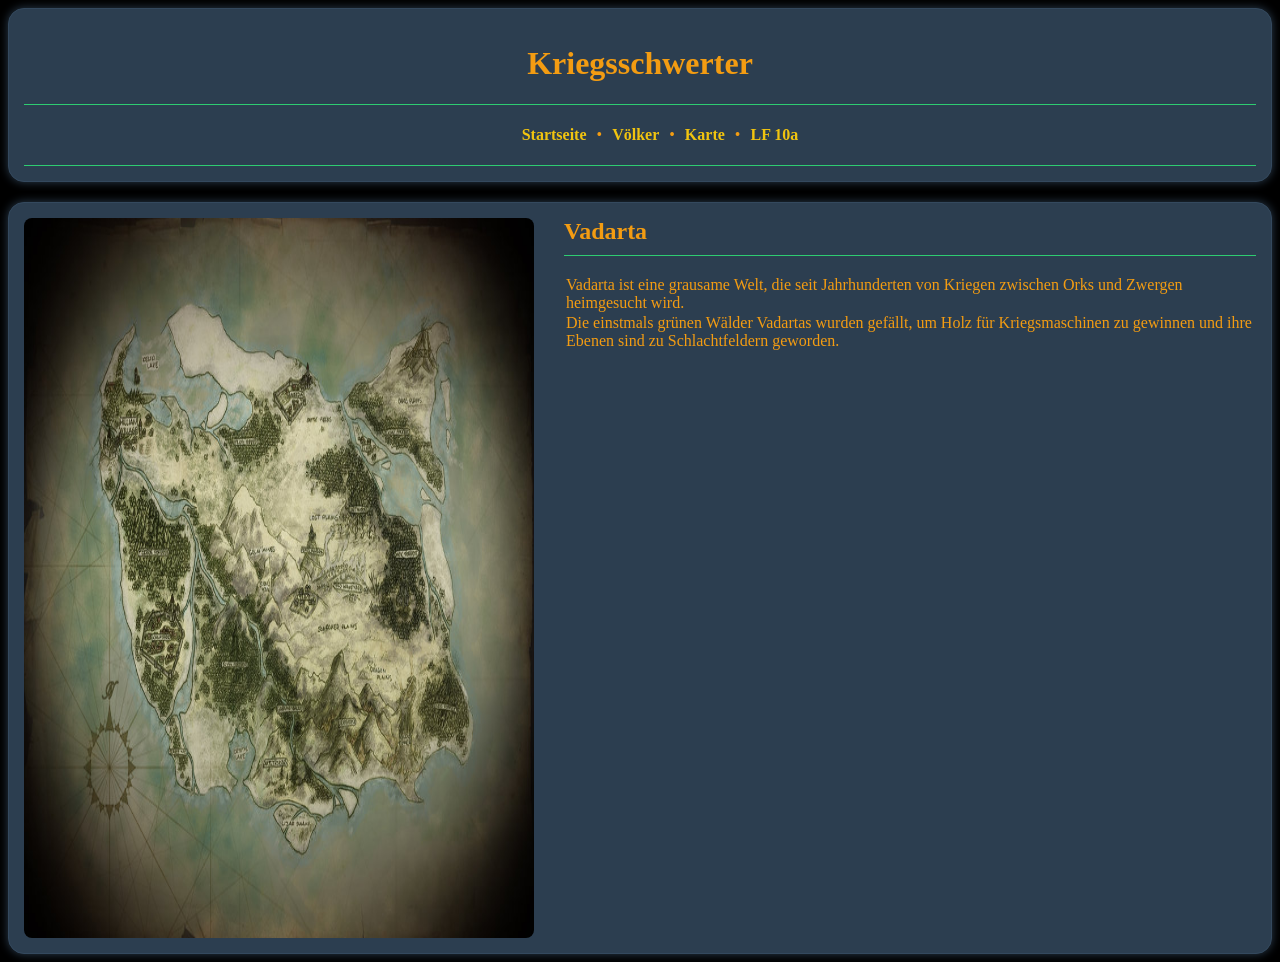
<file: lf10a/html/games/index.html>
<!DOCTYPE html>
<html lang="de">
<head>
    <meta charset="UTF-8">
    <meta name="viewport" content="width=device-width, initial-scale=1.0">
    <link rel="stylesheet" href="style.css">
    <title>Kriegsschwerter</title>
</head>
<body>
    <div class="content">
        <div class="header">
            <div class="header-ueberschrift">
                <h1>Kriegsschwerter</h1>
            </div>
            <div class="navigation">
                <ul>
                    <li><a href="index.html">Startseite</a></li>
                    <li><a href="voelker.html" title="Völker">Völker</a></li>
                    <li><a href="karte.html" title="Karte">Karte</a></li>
                    <li><a href="../index.html" title="LF 10a" target="_blank">LF 10a</a></li>
                </ul>
            </div>
        </div>
        <article class="box">
            <div class="box-bild">
                <a href="karte.html"><img src="img/map.jpg" alt="Vadarta"></a>
            </div>
            <div class="box-text">
                <h2>Vadarta</h2>
                <p>Vadarta ist eine grausame Welt, die seit Jahrhunderten von Kriegen zwischen Orks und Zwergen heimgesucht wird.</p>
                <p>Die einstmals grünen Wälder Vadartas wurden gefällt, um Holz für Kriegsmaschinen zu gewinnen und ihre Ebenen sind zu Schlachtfeldern geworden.</p>
            </div>
        </article>
    </div>
</body>
</html>
</file>
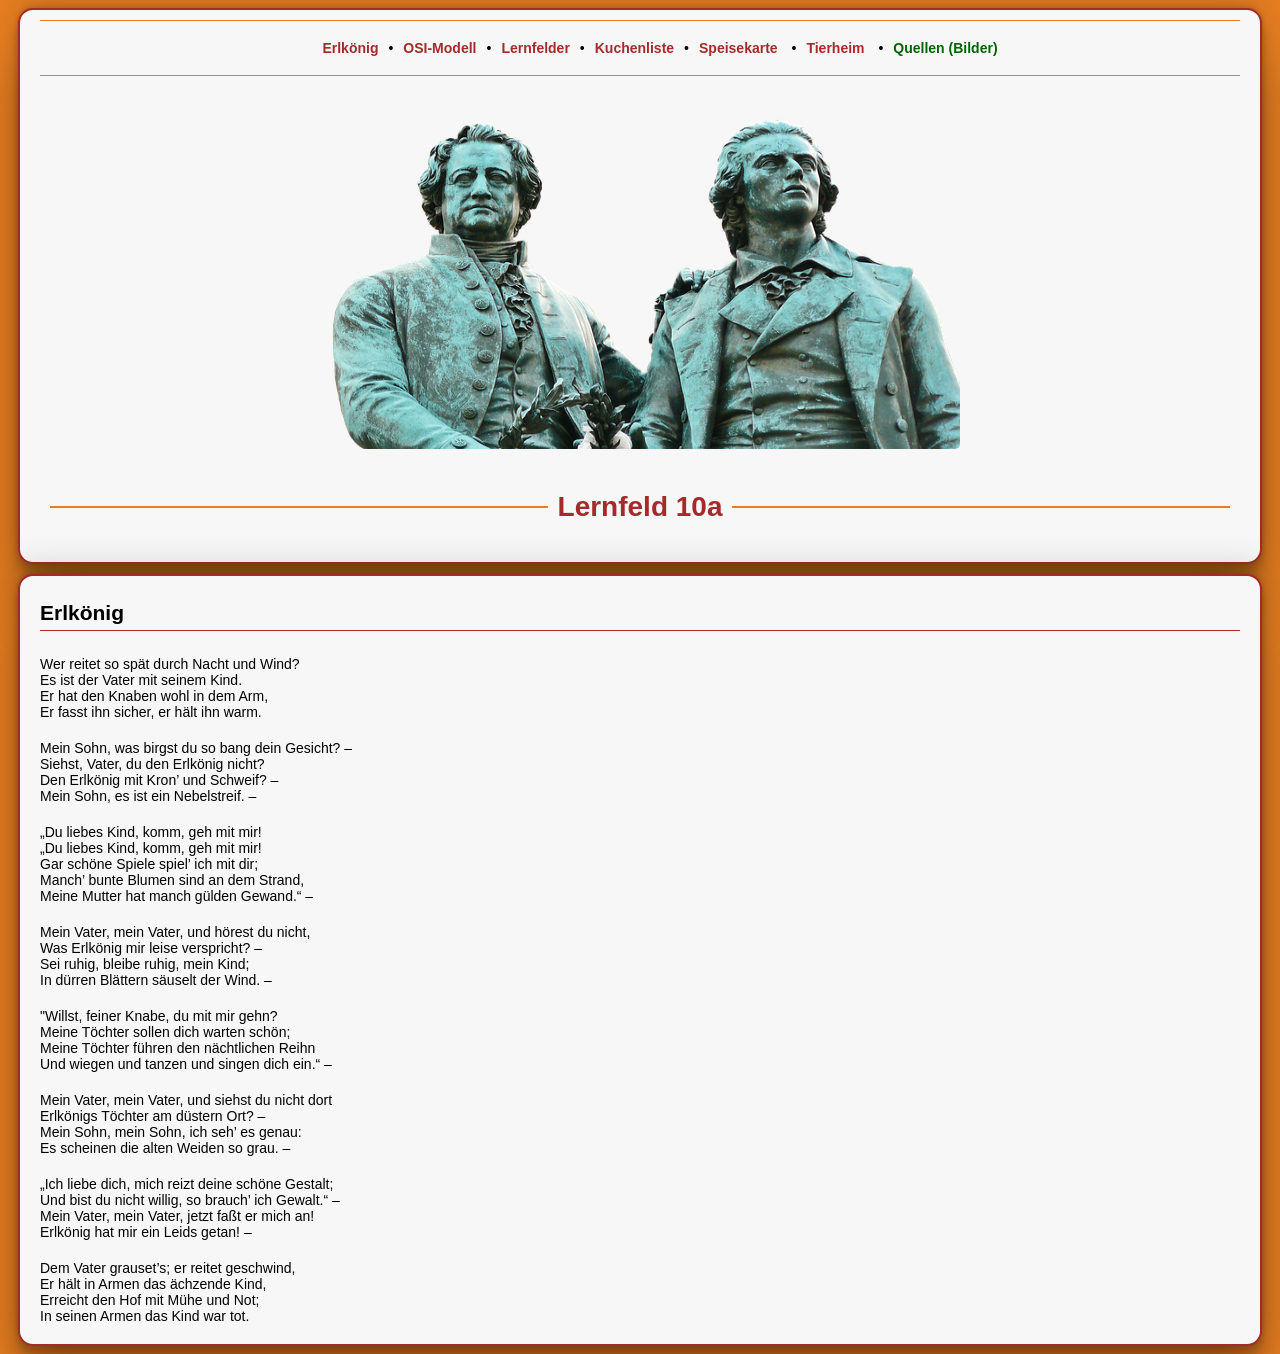
<file: lf10a/html/erlkoenig.html>
<!DOCTYPE html>
<html lang="de">
<head>
    <meta charset="UTF-8">
    <meta name="viewport" content="width=device-width, initial-scale=1.0">
    <link rel="stylesheet" href="style.css">
    <title>Erlkönig von Johann Wolfgang von Goethe</title>
</head>
<body>
    <div class="content">
        <div class="header">
            <div class="navigation">
                <ul>
                    <li><a href="erlkoenig.html">Erlkönig</a></li>
                    <li><a href="osi.html">OSI-Modell</a></li>
                    <li><a href="lernfelder.html">Lernfelder</a></li>
                    <li><a href="kuchenliste.html">Kuchenliste</a></li>
                    <li><a href="speisekarte.html">Speisekarte</a>
                    <li><a href="tierheim.html">Tierheim</a>
                    <li><a href="quellen.html" target="_blank" style="color: darkgreen;">Quellen (Bilder)</a></li>
                </ul>
            </div>
            <div class="header-picture">
                <img src="images/goethe.png" alt="Goethe">
            </div>
            <h1 class="contentHeader">Lernfeld 10a</h1>
        </div>
        <div class="content-content">
            <h2 class="sectionHeader">Erlkönig</h2>
            <div class="section section-erlkoenig">
                <p>Wer reitet so spät durch Nacht und Wind?</p>       
                <p>Es ist der Vater mit seinem Kind.</p>
                <p>Er hat den Knaben wohl in dem Arm,</p>
                <p>Er fasst ihn sicher, er hält ihn warm.</p> 
            </div>
            <div class="section section-erlkoenig">
                <p>Mein Sohn, was birgst du so bang dein Gesicht? –</p>
                <p>Siehst, Vater, du den Erlkönig nicht?</p>
                <p>Den Erlkönig mit Kron’ und Schweif? –</p>
                <p>Mein Sohn, es ist ein Nebelstreif. –</p>
            </div>
            <div class="section section-erlkoenig">
                <p>„Du liebes Kind, komm, geh mit mir!</p>
                <p>„Du liebes Kind, komm, geh mit mir!</p>
                <p>Gar schöne Spiele spiel’ ich mit dir;</p>
                <p>Manch’ bunte Blumen sind an dem Strand,</p>
                <p>Meine Mutter hat manch gülden Gewand.“ –</p>
            </div>
            <div class="section section-erlkoenig">
                <p>Mein Vater, mein Vater, und hörest du nicht,</p>
                <p>Was Erlkönig mir leise verspricht? –</p>
                <p>Sei ruhig, bleibe ruhig, mein Kind;</p>
                <p>In dürren Blättern säuselt der Wind. –</p>
            </div>
            <div class="section section-erlkoenig">
                <p>"Willst, feiner Knabe, du mit mir gehn?</p>
                <p>Meine Töchter sollen dich warten schön;</p>
                <p>Meine Töchter führen den nächtlichen Reihn</p>
                <p>Und wiegen und tanzen und singen dich ein.“ –</p>
            </div>
            <div class="section section-erlkoenig">
                <p>Mein Vater, mein Vater, und siehst du nicht dort</p>
                <p>Erlkönigs Töchter am düstern Ort? –</p>
                <p>Mein Sohn, mein Sohn, ich seh’ es genau:</p>
                <p>Es scheinen die alten Weiden so grau. –</p>
            </div>
            <div class="section section-erlkoenig">
                <p>„Ich liebe dich, mich reizt deine schöne Gestalt;</p>
                <p>Und bist du nicht willig, so brauch’ ich Gewalt.“ –</p>
                <p>Mein Vater, mein Vater, jetzt faßt er mich an!</p>
                <p>Erlkönig hat mir ein Leids getan! –</p>
            </div>
            <div class="section section-erlkoenig">
                <p>Dem Vater grauset’s; er reitet geschwind,</p>
                <p>Er hält in Armen das ächzende Kind,</p>
                <p>Erreicht den Hof mit Mühe und Not;</p>
                <p>In seinen Armen das Kind war tot.</p>
            </div>
        </div>
    </div>
</body>
</html>
</file>
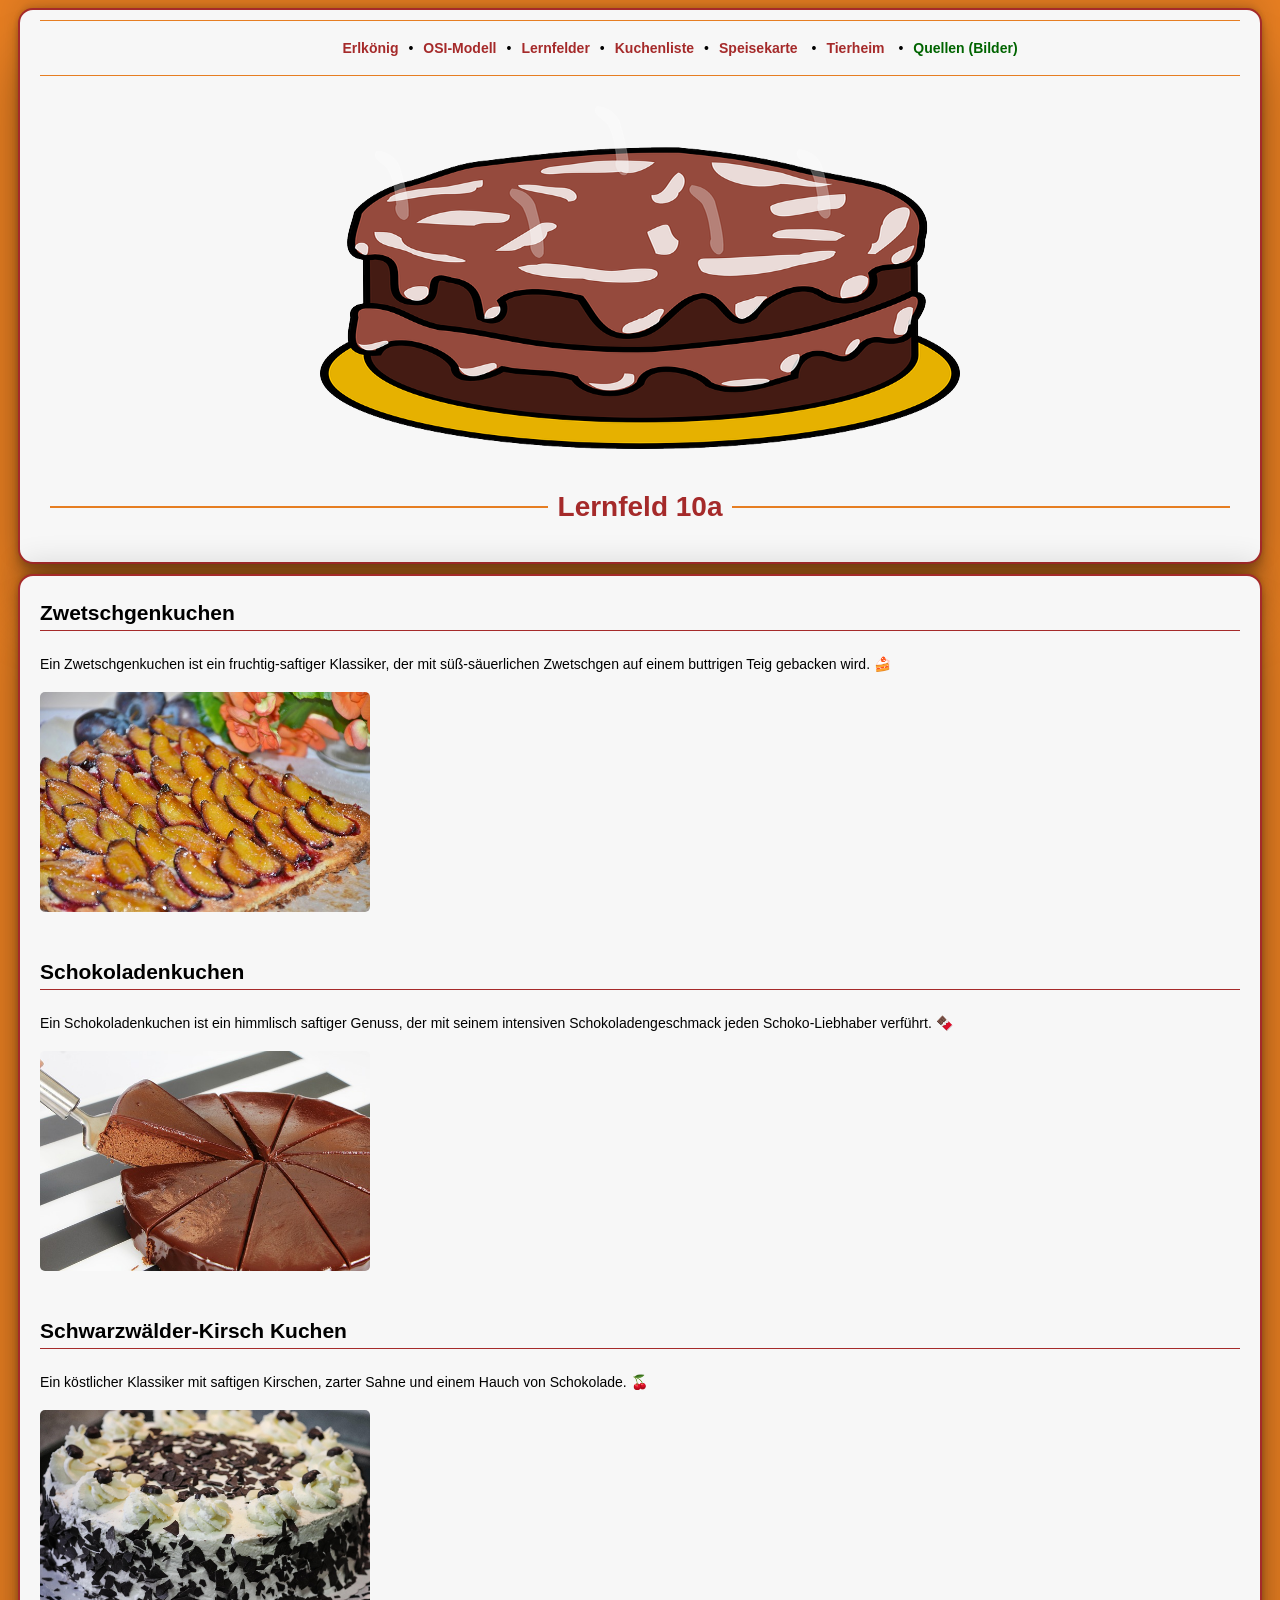
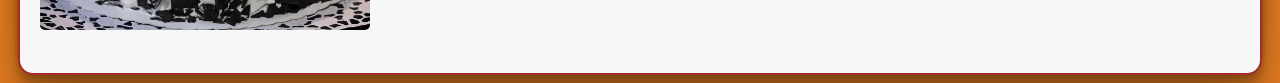
<file: lf10a/html/kuchenliste.html>
<!DOCTYPE html>
<html lang="de">
<head>
    <meta charset="UTF-8">
    <meta name="viewport" content="width=device-width, initial-scale=1.0">
    <link rel="stylesheet" href="style.css">
    <title>Kuchenliste</title>
</head>
<body>
    <div class="content">
        <div class="header">
            <div class="navigation">
                <ul>
                <ul>
                    <li><a href="erlkoenig.html">Erlkönig</a></li>
                    <li><a href="osi.html">OSI-Modell</a></li>
                    <li><a href="lernfelder.html">Lernfelder</a></li>
                    <li><a href="kuchenliste.html">Kuchenliste</a></li>
                    <li><a href="speisekarte.html">Speisekarte</a>
                    <li><a href="tierheim.html">Tierheim</a>
                    <li><a href="quellen.html" target="_blank" style="color: darkgreen;">Quellen (Bilder)</a></li>
                </ul>
            </div>
            <div class="header-picture">
                <img src="images/bakery.png" alt="Bakery">
            </div>
            <h1 class="contentHeader">Lernfeld 10a</h1>
        </div>
        <div class="content-content">
            <div class="section">
                <h2 class="sectionHeader">Zwetschgenkuchen</h2>
                <p>Ein Zwetschgenkuchen ist ein fruchtig-saftiger Klassiker, der mit süß-säuerlichen Zwetschgen auf einem buttrigen Teig gebacken wird. 🍰</p>
                <a href="https://www.chefkoch.de/rezepte/584841157633103/Hildes-Zwetschgenkuchen-mit-Zimtstreuseln.html"><img src="images/kuchenliste/kuchen-1.jpg" alt="Kuchen 1"></a>
            </div>
            <div class="section">
                <h2 class="sectionHeader">Schokoladenkuchen</h2>
                <p>Ein Schokoladenkuchen ist ein himmlisch saftiger Genuss, der mit seinem intensiven Schokoladengeschmack jeden Schoko-Liebhaber verführt. 🍫</p>
                <a href="https://www.chefkoch.de/rezepte/1735501282565789/Der-weltbeste-Schokoladen-Blechkuchen.html"><img src="images/kuchenliste/kuchen-2.jpg" alt="Kuchen 2"></a>
            </div>
            <div class="section">
                <h2 class="sectionHeader">Schwarzwälder-Kirsch Kuchen</h2>
                <p></p>
                <p>Ein köstlicher Klassiker mit saftigen Kirschen, zarter Sahne und einem Hauch von Schokolade. 🍒</p>
                <a href="https://www.chefkoch.de/rezepte/2764211428323044/Schwarzwaelderkirschtorte-nach-dem-Rezept-eines-Konditors.html"><img src="images/kuchenliste/kuchen-3.jpg" alt="Kuchen 3"></a>
            </div>
        </div>
    </div>
</body>
</html>
</file>
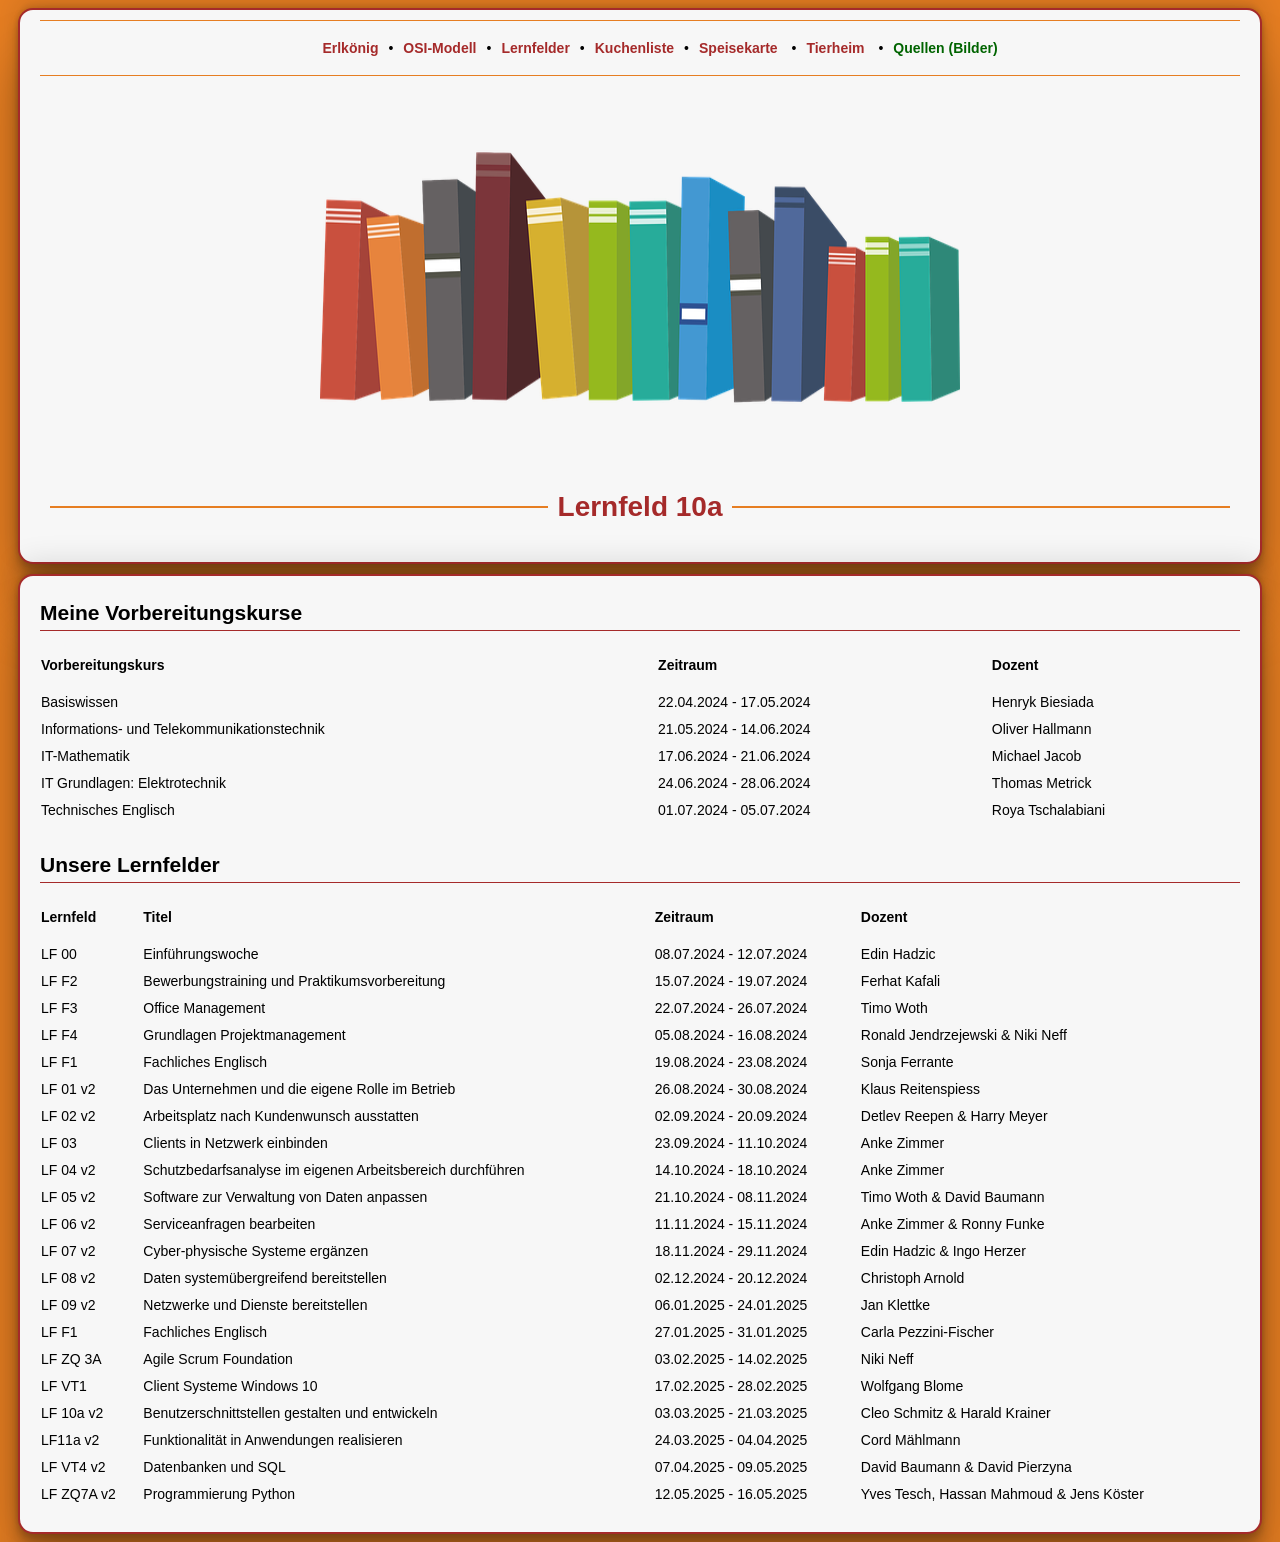
<file: lf10a/html/lernfelder.html>
<!DOCTYPE html>
<html lang="de">
<head>
    <meta charset="UTF-8">
    <meta name="viewport" content="width=device-width, initial-scale=1.0">
    <link rel="stylesheet" href="style.css">
    <title>Die Lernfelder</title>
</head>
<body>
    <div class="header">
    <div class="navigation">
        <ul>
            <li><a href="erlkoenig.html">Erlkönig</a></li>
            <li><a href="osi.html">OSI-Modell</a></li>
            <li><a href="lernfelder.html">Lernfelder</a></li>
            <li><a href="kuchenliste.html">Kuchenliste</a></li>
            <li><a href="speisekarte.html">Speisekarte</a>
            <li><a href="tierheim.html">Tierheim</a>
            <li><a href="quellen.html" target="_blank" style="color: darkgreen;">Quellen (Bilder)</a></li>
        </ul>
    </div>
    <div class="header-picture">
        <img src="images/learn.png" alt="Learning">
    </div>
    <h1 class="contentHeader">Lernfeld 10a</h1>
    </div>
   <div class="content-content">
    <h2 class="sectionHeader">Meine Vorbereitungskurse</h2>
    <div class="section">
        <table>
            <thead>
                <tr>
                    <th>Vorbereitungskurs</th>
                    <th>Zeitraum</th>
                    <th>Dozent</th>
                </tr>
            </thead>
            <tbody>
                <tr>
                    <td>Basiswissen</td>
                    <td>22.04.2024 - 17.05.2024</td>
                    <td>Henryk Biesiada</td>
                </tr>
                <tr>
                    <td>Informations- und Telekommunikationstechnik</td>
                    <td>21.05.2024 - 14.06.2024</td>
                    <td>Oliver Hallmann</td>
                </tr>
                <tr>
                    <td>IT-Mathematik</td>
                    <td>17.06.2024 - 21.06.2024</td>
                    <td>Michael Jacob</td>
                </tr>
                <tr>
                    <td>IT Grundlagen: Elektrotechnik </td>
                    <td>24.06.2024 - 28.06.2024</td>
                    <td>Thomas Metrick</td>
                </tr>
                <tr>
                    <td>Technisches Englisch</td>
                    <td>01.07.2024 - 05.07.2024</td>
                    <td>Roya Tschalabiani</td>
                </tr>
            </tbody>
        </table>
    </div>
    <h2 class="sectionHeader">Unsere Lernfelder</h2>
    <div class="section">
        <table>
            <thead>
                <tr>
                    <th>Lernfeld</th>
                    <th>Titel</th>
                    <th>Zeitraum</th>
                    <th>Dozent</th>
                </tr>
            </thead>
            <tbody>
                <tr>
                    <td>LF 00</td> 
                    <td>Einführungswoche</td>
                    <td>08.07.2024 - 12.07.2024</td>
                    <td>Edin Hadzic</td>
                </tr>
                <tr>
                    <td>LF F2</td> 
                    <td>Bewerbungstraining und Praktikumsvorbereitung</td>
                    <td>15.07.2024 - 19.07.2024</td>
                    <td>Ferhat Kafali</td>
                </tr>
                <tr>
                    <td>LF F3</td> 
                    <td>Office Management</td>
                    <td>22.07.2024 - 26.07.2024</td>
                    <td>Timo Woth</td>
                </tr>
                <tr>
                    <td>LF F4</td> 
                    <td>Grundlagen Projektmanagement</td>
                    <td>05.08.2024 - 16.08.2024</td>
                    <td>Ronald Jendrzejewski & Niki Neff</td>
                </tr>
                <tr>
                    <td>LF F1</td> 
                    <td>Fachliches Englisch</td>
                    <td>19.08.2024 - 23.08.2024</td>
                    <td>Sonja Ferrante</td>
                </tr>
                <tr>
                    <td>LF 01 v2</td> 
                    <td>Das Unternehmen und die eigene Rolle im Betrieb</td>
                    <td>26.08.2024 - 30.08.2024</td>
                    <td>Klaus Reitenspiess</td>
                </tr>
                <tr>
                    <td>LF 02 v2</td> 
                    <td>Arbeitsplatz nach Kundenwunsch ausstatten</td>
                    <td>02.09.2024 - 20.09.2024</td>
                    <td>Detlev Reepen & Harry Meyer</td>
                </tr>
                <tr>
                    <td>LF 03</td> 
                    <td>Clients in Netzwerk einbinden</td>
                    <td>23.09.2024 - 11.10.2024</td>
                    <td>Anke Zimmer</td>
                </tr>
                <tr>
                    <td>LF 04 v2</td> 
                    <td>Schutzbedarfsanalyse im eigenen Arbeitsbereich durchführen</td>
                    <td>14.10.2024 - 18.10.2024</td>
                    <td>Anke Zimmer</td>
                </tr>
                <tr>
                    <td>LF 05 v2</td> 
                    <td>Software zur Verwaltung von Daten anpassen</td>
                    <td>21.10.2024 - 08.11.2024</td>
                    <td>Timo Woth & David Baumann</td>
                </tr>
                <tr>
                    <td>LF 06 v2</td> 
                    <td>Serviceanfragen bearbeiten</td>
                    <td>11.11.2024 - 15.11.2024</td>
                    <td>Anke Zimmer & Ronny Funke</td>
                </tr>
                <tr>
                    <td>LF 07 v2</td> 
                    <td>Cyber-physische Systeme ergänzen</td>
                    <td>18.11.2024 - 29.11.2024</td>
                    <td>Edin Hadzic & Ingo Herzer</td>
                </tr>
                <tr>
                    <td>LF 08 v2</td> 
                    <td>Daten systemübergreifend bereitstellen</td>
                    <td>02.12.2024 - 20.12.2024</td>
                    <td>Christoph Arnold</td>
                </tr>
                <tr>
                    <td>LF 09 v2</td> 
                    <td>Netzwerke und Dienste bereitstellen</td>
                    <td>06.01.2025 - 24.01.2025</td>
                    <td>Jan Klettke</td>
                </tr>
                <tr>
                    <td>LF F1</td> 
                    <td>Fachliches Englisch</td>
                    <td>27.01.2025 - 31.01.2025</td>
                    <td>Carla Pezzini-Fischer</td>
                </tr>
                <tr>
                    <td>LF ZQ 3A</td> 
                    <td>Agile Scrum Foundation</td>
                    <td>03.02.2025 - 14.02.2025</td>
                    <td>Niki Neff</td>
                </tr>
                <tr>
                    <td>LF VT1</td> 
                    <td>Client Systeme Windows 10</td>
                    <td>17.02.2025 - 28.02.2025</td>
                    <td>Wolfgang Blome</td>
                </tr>
                <tr>
                    <td>LF 10a v2</td> 
                    <td>Benutzerschnittstellen gestalten und entwickeln</td>
                    <td>03.03.2025 - 21.03.2025</td>
                    <td>Cleo Schmitz & Harald Krainer</td>
                </tr>
                <tr>
                    <td>LF11a v2</td> 
                    <td>Funktionalität in Anwendungen realisieren</td>
                    <td>24.03.2025 - 04.04.2025</td>
                    <td>Cord Mählmann</td>
                </tr>
                <tr>
                    <td>LF VT4 v2</td> 
                    <td>Datenbanken und SQL</td>
                    <td>07.04.2025 - 09.05.2025</td>
                    <td>David Baumann & David Pierzyna</td>
                </tr>  
                <tr>
                    <td>LF ZQ7A v2</td> 
                    <td>Programmierung Python</td>
                    <td>12.05.2025 - 16.05.2025</td>
                    <td>Yves Tesch, Hassan Mahmoud & Jens Köster</td>
                </tr>  
            </tbody>
        </table>
    </div>
</div>
</body>
</html>
</file>
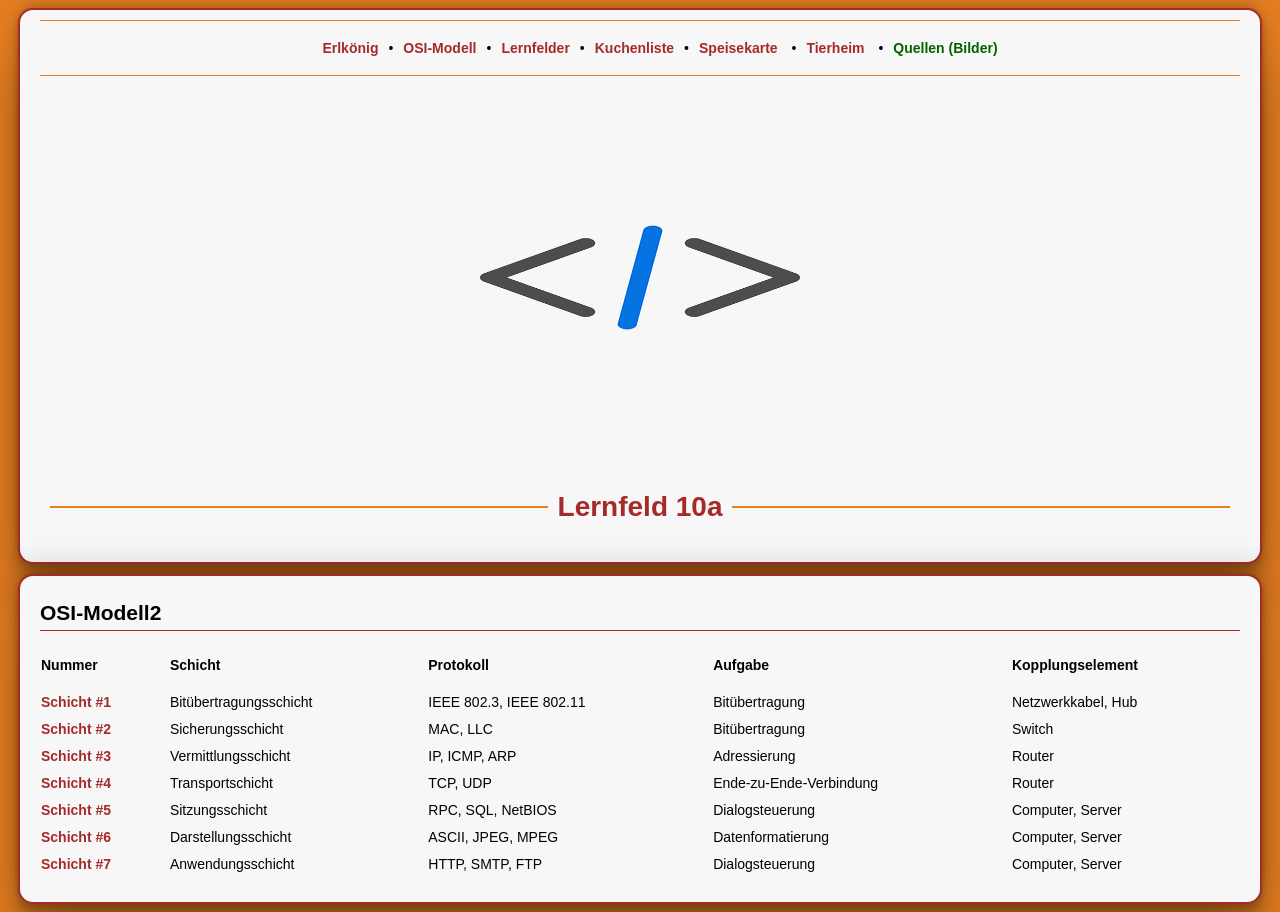
<file: lf10a/html/osi.html>
<!DOCTYPE html>
<html lang="de">
<head>
    <meta charset="UTF-8">
    <meta name="viewport" content="width=device-width, initial-scale=1.0">
    <link rel="stylesheet" href="style.css">
    <title>Das OSI-Modell</title>
</head>
<body>
    <div class="content">
        <div class="header">
            <div class="navigation">
                <ul>
                    <li><a href="erlkoenig.html">Erlkönig</a></li>
                    <li><a href="osi.html">OSI-Modell</a></li>
                    <li><a href="lernfelder.html">Lernfelder</a></li>
                    <li><a href="kuchenliste.html">Kuchenliste</a></li>
                    <li><a href="speisekarte.html">Speisekarte</a>
                    <li><a href="tierheim.html">Tierheim</a>
                    <li><a href="quellen.html" target="_blank" style="color: darkgreen;">Quellen (Bilder)</a></li>
                </ul>
            </div>
            <div class="header-picture">
                <img src="images/cover.png" alt="Cover">
            </div>
            <h1 class="contentHeader">Lernfeld 10a</h1>
        </div>
        <div class="content-content">
            <h2 class="sectionHeader">OSI-Modell2</h2>
            <div class="section">
                <table>
                    <thead>
                        <tr>
                            <th>Nummer</th>
                            <th>Schicht</th>
                            <th>Protokoll</th>
                            <th>Aufgabe</th>
                            <th>Kopplungselement</th>
                        </tr>
                    </thead>
                    <tbody>
                        <tr>
                            <td class="osi-schichtnr">1</td>
                            <td>Bitübertragungsschicht</td>
                            <td>IEEE 802.3, IEEE 802.11</td>
                            <td>Bitübertragung</td>
                            <td>Netzwerkkabel, Hub</td>
                        </tr>
                        <tr>
                            <td class="osi-schichtnr">2</td>
                            <td>Sicherungsschicht</td>
                            <td>MAC, LLC</td>
                            <td>Bitübertragung</td>
                            <td>Switch</td>
                        </tr>
                        <tr>
                            <td class="osi-schichtnr">3</td>
                            <td>Vermittlungsschicht</td>
                            <td>IP, ICMP, ARP</td>
                            <td>Adressierung</td>
                            <td>Router</td>
                        </tr>
                        <tr>
                            <td class="osi-schichtnr">4</td>
                            <td>Transportschicht</td>
                            <td>TCP, UDP</td>
                            <td>Ende-zu-Ende-Verbindung</td>
                            <td>Router</td>
                        </tr>
                        <tr>
                            <td class="osi-schichtnr">5</td>
                            <td>Sitzungsschicht</td>
                            <td>RPC, SQL, NetBIOS</td>
                            <td>Dialogsteuerung</td>
                            <td>Computer, Server</td>
                        </tr>
                        <tr>
                            <td class="osi-schichtnr">6</td>
                            <td>Darstellungsschicht</td>
                            <td>ASCII, JPEG, MPEG</td>
                            <td>Datenformatierung</td>
                            <td>Computer, Server</td>
                        </tr>
                        <tr>
                            <td class="osi-schichtnr">7</td>
                            <td>Anwendungsschicht</td>
                            <td>HTTP, SMTP, FTP</td>
                            <td>Dialogsteuerung</td>
                            <td>Computer, Server</td>
                        </tr>
                    </tbody>
                </table>
            </div>
        </div>
    </div>
</body>
</html>
</file>
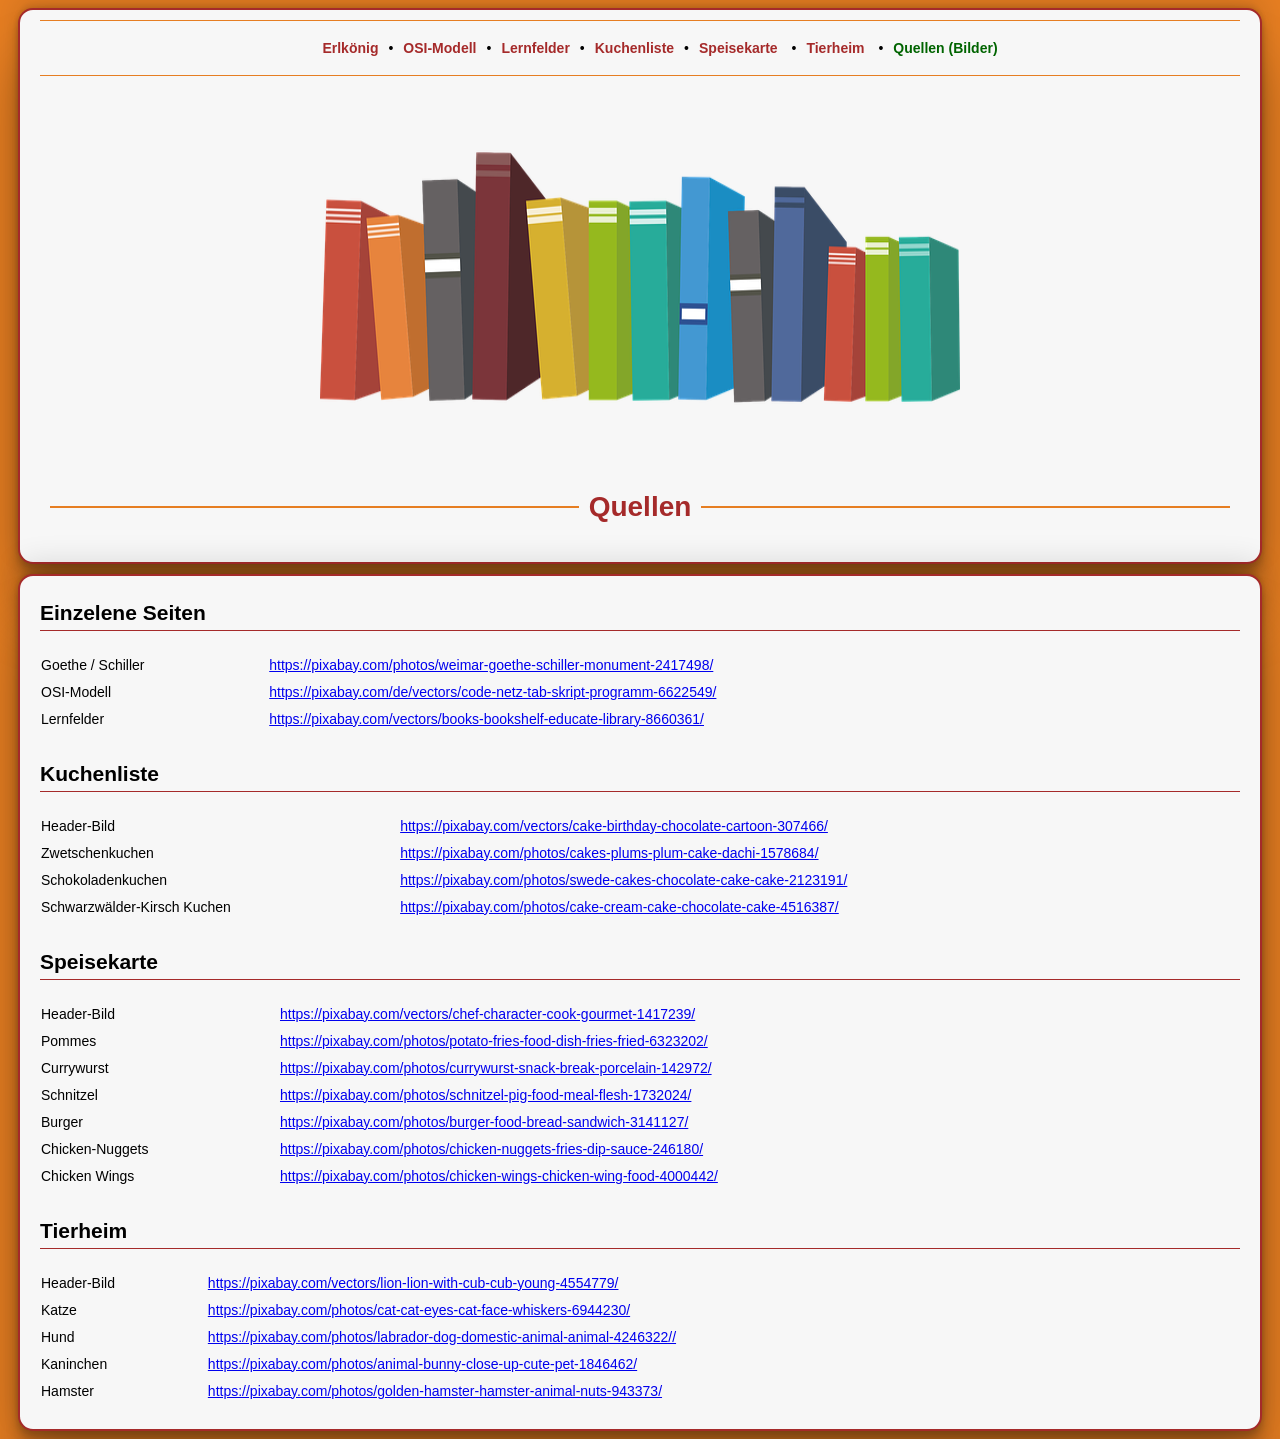
<file: lf10a/html/quellen.html>
<!DOCTYPE html>
<html lang="de">
<head>
    <meta charset="UTF-8">
    <meta name="viewport" content="width=device-width, initial-scale=1.0">
    <link rel="stylesheet" href="style.css">
    <title>Die Lernfelder</title>
</head>
<body>
    <div class="content">
        <div class="header">
            <div class="navigation">
                <ul>
                    <li><a href="erlkoenig.html">Erlkönig</a></li>
                    <li><a href="osi.html">OSI-Modell</a></li>
                    <li><a href="lernfelder.html">Lernfelder</a></li>
                    <li><a href="kuchenliste.html">Kuchenliste</a></li>
                    <li><a href="speisekarte.html">Speisekarte</a>
                    <li><a href="tierheim.html">Tierheim</a>
                    <li><a href="quellen.html" target="_blank" style="color: darkgreen;">Quellen (Bilder)</a></li>
                </ul>
            </div>
            <div class="header-picture">
                <img src="images/learn.png" alt="Leraning">
            </div>
            <h1 class="contentHeader">Quellen</h1>
        </div>
        <div class="content-content">
            <div class="section">
                <h2 class="sectionHeader">Einzelene Seiten</h2>
                <table>
                    <tbody>
                        <tr>
                            <td>Goethe / Schiller</td> 
                            <td><a href="https://pixabay.com/photos/weimar-goethe-schiller-monument-2417498/" target="_blank">https://pixabay.com/photos/weimar-goethe-schiller-monument-2417498/</a></td>
                        </tr>
                        <tr>
                            <td>OSI-Modell</td> 
                            <td><a href="https://pixabay.com/de/vectors/code-netz-tab-skript-programm-6622549/" target="_blank">https://pixabay.com/de/vectors/code-netz-tab-skript-programm-6622549/</a></td>
                        </tr>
                        <tr>
                            <td>Lernfelder</td> 
                            <td><a href="https://pixabay.com/vectors/books-bookshelf-educate-library-8660361/" target="_blank">https://pixabay.com/vectors/books-bookshelf-educate-library-8660361/</a></td>
                        </tr>
                    </tbody>
                </table>
            </div>
            <div class="section">
                <h2 class="sectionHeader">Kuchenliste</h2>
                <table>
                    <tbody>
                        <tr>
                            <td>Header-Bild</td> 
                            <td><a href="https://pixabay.com/vectors/cake-birthday-chocolate-cartoon-307466/" target="_blank">https://pixabay.com/vectors/cake-birthday-chocolate-cartoon-307466/</a></td>
                        </tr>
                        <tr>
                            <td>Zwetschenkuchen</td> 
                            <td><a href="https://pixabay.com/photos/cakes-plums-plum-cake-dachi-1578684/" target="_blank">https://pixabay.com/photos/cakes-plums-plum-cake-dachi-1578684/</a></td>
                        </tr>
                        <tr>
                            <td>Schokoladenkuchen</td> 
                            <td><a href="https://pixabay.com/photos/swede-cakes-chocolate-cake-cake-2123191/" target="_blank">https://pixabay.com/photos/swede-cakes-chocolate-cake-cake-2123191/</a></td>
                        </tr>
                        <tr>
                            <td>Schwarzwälder-Kirsch Kuchen</td> 
                            <td><a href="https://pixabay.com/photos/cake-cream-cake-chocolate-cake-4516387/" target="_blank">https://pixabay.com/photos/cake-cream-cake-chocolate-cake-4516387/</a></td>
                        </tr>

                        
                    </tbody>
                </table>
            </div>

            <div class="section">
                <h2 class="sectionHeader">Speisekarte</h2>
                <table>
                    <tbody>
                        <tr>
                            <td>Header-Bild</td> 
                            <td><a href="https://pixabay.com/vectors/chef-character-cook-gourmet-1417239/" target="_blank">https://pixabay.com/vectors/chef-character-cook-gourmet-1417239/</a></td>
                        </tr>
                        <tr>
                            <td>Pommes</td> 
                            <td><a href="https://pixabay.com/photos/potato-fries-food-dish-fries-fried-6323202/" target="_blank">https://pixabay.com/photos/potato-fries-food-dish-fries-fried-6323202/</a></td>
                        </tr>
                        <tr>
                            <td>Currywurst</td> 
                            <td><a href="https://pixabay.com/photos/currywurst-snack-break-porcelain-142972/" target="_blank">https://pixabay.com/photos/currywurst-snack-break-porcelain-142972/</a></td>
                        </tr>
                        <tr>
                            <td>Schnitzel</td> 
                            <td><a href="https://pixabay.com/photos/schnitzel-pig-food-meal-flesh-1732024/" target="_blank">https://pixabay.com/photos/schnitzel-pig-food-meal-flesh-1732024/</a></td>
                        </tr>
                        <tr>
                            <td>Burger</td>
                            <td><a href="https://pixabay.com/photos/burger-food-bread-sandwich-3141127/" target="_blank">https://pixabay.com/photos/burger-food-bread-sandwich-3141127/</a></td>
                        </tr>
                        <tr>
                            <td>Chicken-Nuggets</td>
                            <td><a href="https://pixabay.com/photos/chicken-nuggets-fries-dip-sauce-246180/" target="_blank">https://pixabay.com/photos/chicken-nuggets-fries-dip-sauce-246180/</a></td>
                        </tr>
                        <tr>
                            <td>Chicken Wings</td>
                            <td><a href="https://pixabay.com/photos/chicken-wings-chicken-wing-food-4000442/" target="_blank">https://pixabay.com/photos/chicken-wings-chicken-wing-food-4000442/</a></td>
                        </tr>
                    </tbody>
                </table>
            </div>
            <div class="section">
                <h2 class="sectionHeader">Tierheim</h2>
                <table>
                    <tbody>
                        <tr>
                            <td>Header-Bild</td> 
                            <td><a href="https://pixabay.com/vectors/lion-lion-with-cub-cub-young-4554779/" target="_blank">https://pixabay.com/vectors/lion-lion-with-cub-cub-young-4554779/</a></td>
                        </tr>
                        <tr>
                            <td>Katze</td> 
                            <td><a href="https://pixabay.com/photos/cat-cat-eyes-cat-face-whiskers-6944230/" target="_blank">https://pixabay.com/photos/cat-cat-eyes-cat-face-whiskers-6944230/</a></td>
                        </tr>
                        <tr>
                            <td>Hund</td> 
                            <td><a href="https://pixabay.com/photos/labrador-dog-domestic-animal-animal-4246322/" target="_blank">https://pixabay.com/photos/labrador-dog-domestic-animal-animal-4246322//</a></td>
                        </tr>
                        <tr>
                            <td>Kaninchen</td> 
                            <td><a href="https://pixabay.com/photos/animal-bunny-close-up-cute-pet-1846462/" target="_blank">https://pixabay.com/photos/animal-bunny-close-up-cute-pet-1846462/</a></td>
                        </tr>
                        <tr>
                            <td>Hamster</td>
                            <td><a href="https://pixabay.com/photos/golden-hamster-hamster-animal-nuts-943373/" target="_blank">https://pixabay.com/photos/golden-hamster-hamster-animal-nuts-943373/</a></td>
                        </tr>
                    </tbody>
                </table>
            </div>
        </div>
    </div>
</body>
</html>
</file>
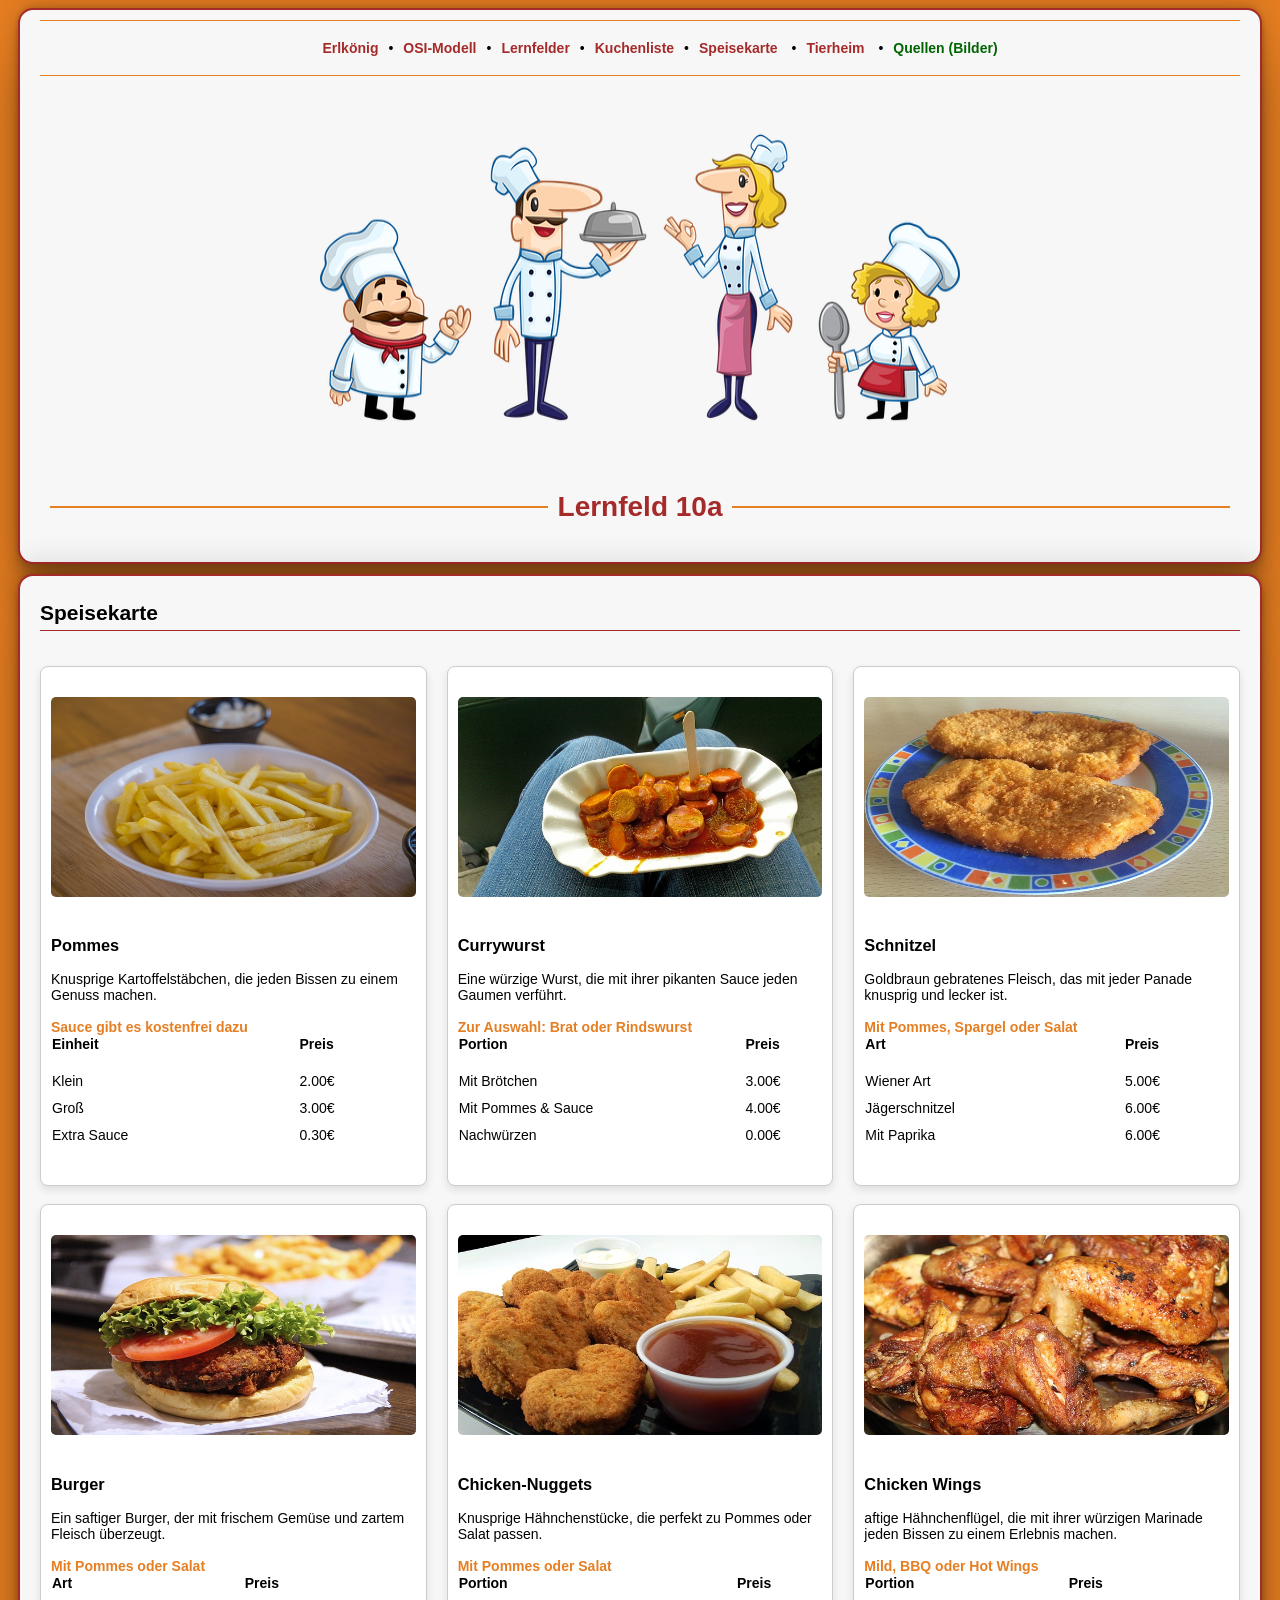
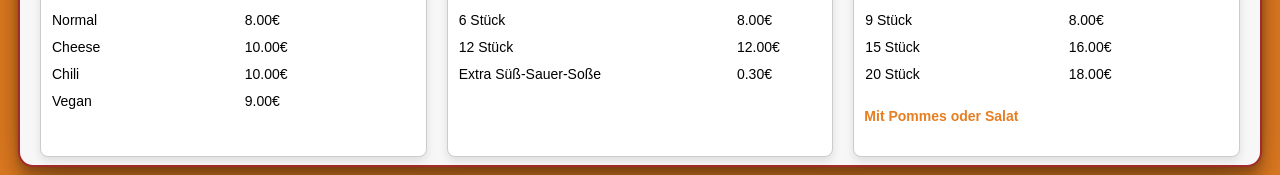
<file: lf10a/html/speisekarte.html>
<!DOCTYPE html>
<html lang="de">
<head>
    <meta charset="UTF-8">
    <meta name="viewport" content="width=device-width, initial-scale=1.0">
    <link rel="stylesheet" href="style.css">
    <title>Speisekarte</title>
</head>
<body>
    <div class="content">
        <div class="header">
            <div class="navigation">
                <ul>
                    <li><a href="erlkoenig.html">Erlkönig</a></li>
                    <li><a href="osi.html">OSI-Modell</a></li>
                    <li><a href="lernfelder.html">Lernfelder</a></li>
                    <li><a href="kuchenliste.html">Kuchenliste</a></li>
                    <li><a href="speisekarte.html">Speisekarte</a>
                    <li><a href="tierheim.html">Tierheim</a>
                    <li><a href="quellen.html" target="_blank" style="color: darkgreen;">Quellen (Bilder)</a></li>
                </ul>
            </div>
            <div class="header-picture">
                <img src="images/speisekarte/menu.png" alt="Speisekarte">
            </div>
            <h1 class="contentHeader">Lernfeld 10a</h1>
        </div>
        <div class="content-content">
            <h2 class="sectionHeader">Speisekarte</h2>
            <div class="section">
                <div class="row">
                    <div class="col-md-4">
                        <article class="speisekarte-eintrag">
                            <div class="speisekarte-bild">
                                <img src="images/speisekarte/pommes.jpg" alt="Pommes">
                            </div>
                            <div class="speisekarte-text">
                                <h3 class="speisekarte-titel">Pommes</h3>
                                <p class="speisekarte-beschreibung">Knusprige Kartoffelstäbchen, die jeden Bissen zu einem Genuss machen.</p><br>
                                <span class="strong">Sauce gibt es kostenfrei dazu</span>
                            </div>
                            <div class="speisekarte-inhalt">
                                <table>
                                    <thead>
                                        <tr>
                                            <th>Einheit</th>
                                            <th>Preis</th>
                                        </tr>
                                    </thead>
                                    <tbody>
                                        <tr>
                                            <td>Klein</td>
                                            <td>2.00€</td>
                                        </tr>
                                        <tr>
                                            <td>Groß</td>
                                            <td>3.00€</td>
                                        </tr>
                                        <tr>
                                            <td>Extra Sauce</td>
                                            <td>0.30€</td>
                                        </tr>
                                    </tbody>
                                </table>
                            </div>
                        </article>
                    </div>
                    <div class="col-md-4">
                        <article class="speisekarte-eintrag">
                            <div class="speisekarte-bild">
                                <img src="images/speisekarte/currywurst.jpg" alt="Currywurst">
                            </div>
                            <div class="speisekarte-text">
                                <h3 class="speisekarte-titel">Currywurst</h3>
                                <p class="speisekarte-beschreibung">Eine würzige Wurst, die mit ihrer pikanten Sauce jeden Gaumen verführt.</p><br>
                                <span class="strong">Zur Auswahl: Brat oder Rindswurst</span>
                            </div>
                            <div class="speisekarte-inhalt">
                                <table>
                                    <thead>
                                        <tr>
                                            <th>Portion</th>
                                            <th>Preis</th>
                                        </tr>
                                    </thead>
                                    <tbody>
                                        <tr>
                                            <td>Mit Brötchen</td>
                                            <td>3.00€</td>
                                        </tr>
                                        <tr>
                                            <td>Mit Pommes & Sauce</td>
                                            <td>4.00€</td>
                                        </tr>
                                        <tr>
                                            <td>Nachwürzen</td>
                                            <td>0.00€</td>
                                        </tr>
                                    </tbody>
                                </table>
                            </div>
                        </article>
                    </div>
                    <div class="col-md-4">
                        <article class="speisekarte-eintrag">
                            <div class="speisekarte-bild">
                                <img src="images/speisekarte/schnitzel.jpg" alt="Schnitzel">
                            </div>
                            <div class="speisekarte-text">
                                <h3 class="speisekarte-titel">Schnitzel</h3>
                                <p class="speisekarte-beschreibung">Goldbraun gebratenes Fleisch, das mit jeder Panade knusprig und lecker ist.</p><br>
                                <span class="strong">Mit Pommes, Spargel oder Salat</span>
                            </div>
                            <div class="speisekarte-inhalt">
                                <table>
                                    <thead>
                                        <tr>
                                            <th>Art</th>
                                            <th>Preis</th>
                                        </tr>
                                    </thead>
                                    <tbody>
                                        <tr>
                                            <td>Wiener Art</td>
                                            <td>5.00€</td>
                                        </tr>
                                        <tr>
                                            <td>Jägerschnitzel</td>
                                            <td>6.00€</td>
                                        </tr>
                                        <tr>
                                            <td>Mit Paprika</td>
                                            <td>6.00€</td>
                                        </tr>
                                    </tbody>
                                </table>
                            </div>
                        </article>
                    </div>
                </div>
                <div class="section section-speisekarte">
                    <div class="row">
                        <div class="col-md-4">
                            <article class="speisekarte-eintrag">
                                <div class="speisekarte-bild">
                                    <img src="images/speisekarte/burger.jpg" alt="Burger">
                                </div>
                                <div class="speisekarte-text">
                                    <h3 class="speisekarte-titel">Burger</h3>
                                    <p class="speisekarte-beschreibung">Ein saftiger Burger, der mit frischem Gemüse und zartem Fleisch überzeugt.</p><br>
                                    <span class="strong">Mit Pommes oder Salat</span>
                                </div>
                                <div class="speisekarte-inhalt">
                                    <table>
                                        <thead>
                                            <tr>
                                                <th>Art</th>
                                                <th>Preis</th>
                                            </tr>
                                        </thead>
                                        <tbody>
                                            <tr>
                                                <td>Normal</td>
                                                <td>8.00€</td>
                                            </tr>
                                            <tr>
                                                <td>Cheese</td>
                                                <td>10.00€</td>
                                            </tr>
                                            <tr>
                                                <td>Chili</td>
                                                <td>10.00€</td>
                                            </tr>
                                            <tr>
                                                <td>Vegan</td>
                                                <td>9.00€</td>
                                            </tr>
                                        </tbody>
                                    </table>
                                </div>
                            </article>
                        </div>
                        <div class="col-md-4">
                            <article class="speisekarte-eintrag">
                                <div class="speisekarte-bild">
                                    <img src="images/speisekarte/chicken-nuggets.jpg" alt="Chicken-Nuggets">
                                </div>
                                <div class="speisekarte-text">
                                    <h3 class="speisekarte-titel">Chicken-Nuggets</h3>
                                    <p class="speisekarte-beschreibung">Knusprige Hähnchenstücke, die perfekt zu Pommes oder Salat passen.</p><br>
                                    <span class="strong">Mit Pommes oder Salat</span>
                                </div>
                                <div class="speisekarte-inhalt">
                                    <table>
                                        <thead>
                                            <tr>
                                                <th>Portion</th>
                                                <th>Preis</th>
                                            </tr>
                                        </thead>
                                        <tbody>
                                            <tr>
                                                <td>6 Stück</td>
                                                <td>8.00€</td>
                                            </tr>
                                            <tr>
                                                <td>12 Stück</td>
                                                <td>12.00€</td>
                                            </tr>
                                            <tr>
                                                <td>Extra Süß-Sauer-Soße</td>
                                                <td>0.30€</td>
                                            </tr>
                                        </tbody>
                                    </table>
                                </div>
                            </article>
                        </div>
                        <div class="col-md-4">
                            <article class="speisekarte-eintrag">
                                <div class="speisekarte-bild">
                                    <img src="images/speisekarte/chicken-wings.jpg" alt="Chicken Wings">
                                </div>
                                <div class="speisekarte-text">
                                    <h3 class="speisekarte-titel">Chicken Wings</h3>
                                    <p class="speisekarte-beschreibung">aftige Hähnchenflügel, die mit ihrer würzigen Marinade jeden Bissen zu einem Erlebnis machen.</p><br>
                                    <span class="strong">Mild, BBQ oder Hot Wings</span>
                                </div>
                                <div class="speisekarte-inhalt">
                                    <table>
                                        <thead>
                                            <tr>
                                                <th>Portion</th>
                                                <th>Preis</th>
                                            </tr>
                                        </thead>
                                        <tbody>
                                            <tr>
                                                <td>9 Stück</td>
                                                <td>8.00€</td>
                                            </tr>
                                            <tr>
                                                <td>15 Stück</td>
                                                <td>16.00€</td>
                                            </tr>
                                            <tr>
                                                <td>20 Stück</td>
                                                <td>18.00€</td>
                                            </tr>
                                        </tbody>
                                    </table>
                                    <br><span class="strong">Mit Pommes oder Salat</span>
                                </div>
                            </article>
                        </div>
                    </div>
            </div>
        </div>
    </div>
</body>
</html>
</file>
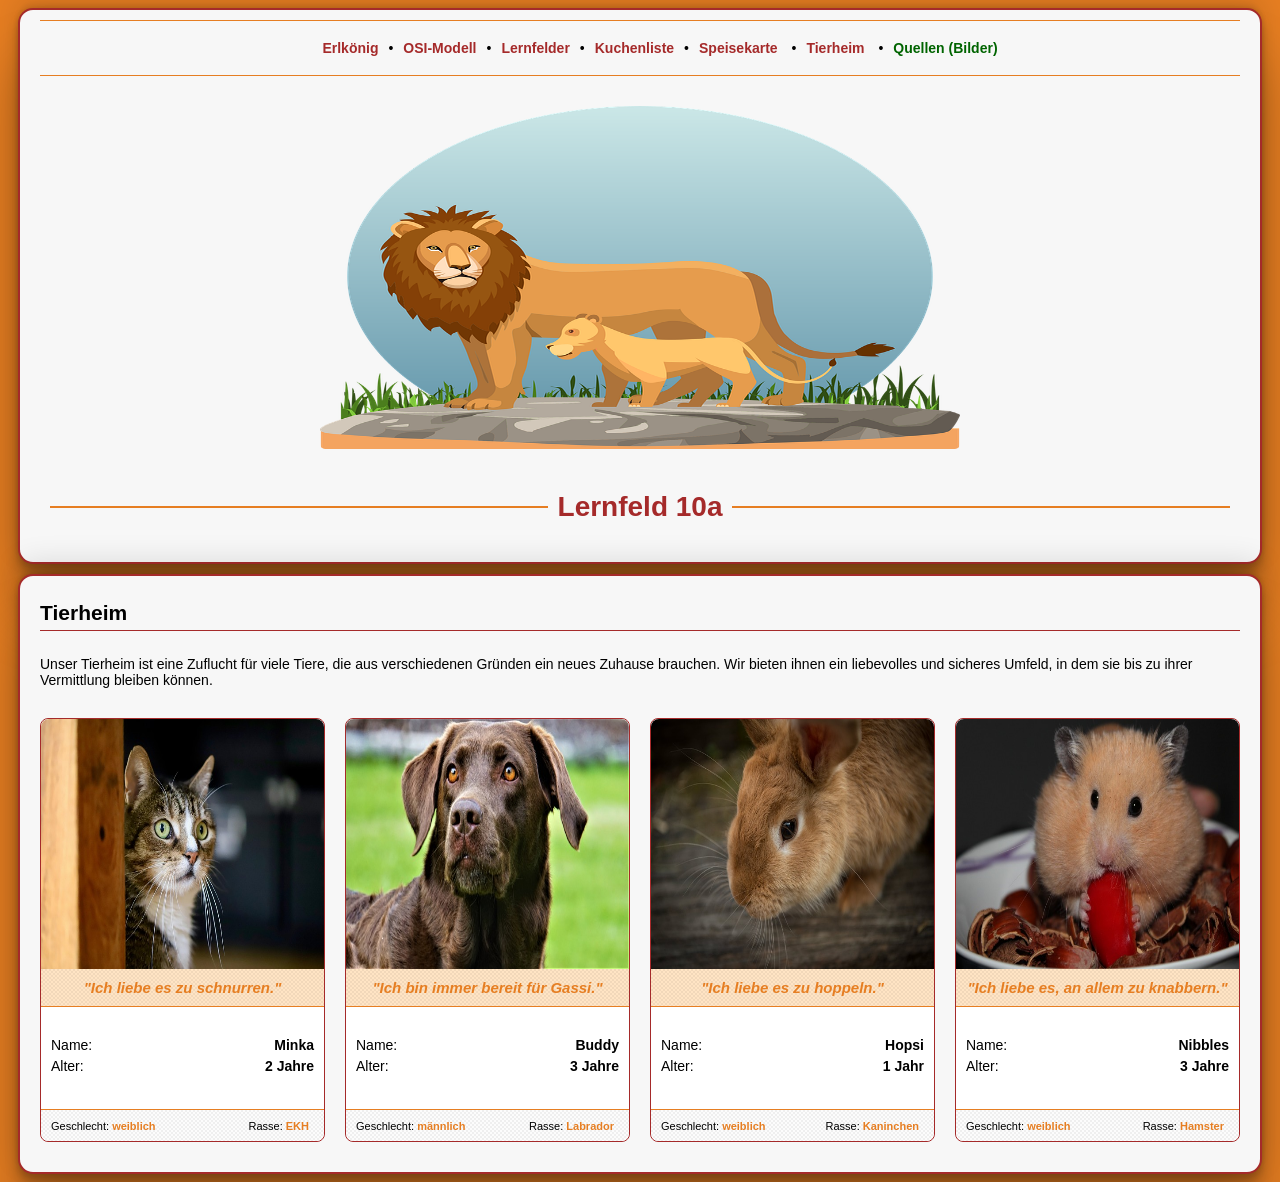
<file: lf10a/html/tierheim.html>
<!DOCTYPE html>
<html lang="de">
<head>
    <meta charset="UTF-8">
    <meta name="viewport" content="width=device-width, initial-scale=1.0">
    <link rel="stylesheet" href="style.css">
    <title>Tierheim</title>
</head>
<body>
    <div class="content">
        <div class="header">
            <div class="navigation">
                <ul>
                    <li><a href="erlkoenig.html">Erlkönig</a></li>
                    <li><a href="osi.html">OSI-Modell</a></li>
                    <li><a href="lernfelder.html">Lernfelder</a></li>
                    <li><a href="kuchenliste.html">Kuchenliste</a></li>
                    <li><a href="speisekarte.html">Speisekarte</a>
                    <li><a href="tierheim.html">Tierheim</a>
                    <li><a href="quellen.html" target="_blank" style="color: darkgreen;">Quellen (Bilder)</a></li>
                </ul>
            </div>
            <div class="header-picture">
                <img src="images/animals.png" alt="Tiere">
            </div>
            <h1 class="contentHeader">Lernfeld 10a</h1>
        </div>
        <div class="content-content">
            <h2 class="sectionHeader">Tierheim</h2>
            <div class="section">
                <p>Unser Tierheim ist eine Zuflucht für viele Tiere, die aus verschiedenen Gründen ein neues Zuhause brauchen. Wir bieten ihnen ein liebevolles und sicheres Umfeld, in dem sie bis zu ihrer Vermittlung bleiben können.</p>
                <div class="row tierheim-row">
                    <div class="col-md-3">
                        <div class="global-card">
                            <div class="global-card-image">
                                <img src="images/tierheim/katze.jpg" alt="Katze">
                            </div>
                            <div class="global-card-header">
                                <h4>"Ich liebe es zu schnurren."</h4>
                            </div>
                            <div class="global-card-description">
                                <dl>
                                    <dt>Name:</dt> <dd>Minka</dd>
                                    <dt>Alter: </dt> <dd>2 Jahre</dd>
                                </dl>
                            </div>
                            <div class="global-card-footer">
                                <ul>
                                    <li class="float-left">Geschlecht: <span class="strong">weiblich</span></li>
                                    <li class="float-right">Rasse: <span class="strong">EKH</span></li>
                                </ul>
                            </div>
                        </div>   
                    </div>
                    <div class="col-md-3">
                        <div class="global-card">
                            <div class="global-card-image">
                                <img src="images/tierheim/hund.jpg" alt="Hund">
                            </div>
                            <div class="global-card-header">
                                <h4>"Ich bin immer bereit für Gassi."</h4>
                            </div>
                            <div class="global-card-description">
                                <dl>
                                    <dt>Name:</dt> <dd>Buddy</dd>
                                    <dt>Alter: </dt> <dd>3 Jahre</dd>
                                </dl>
                            </div>
                            <div class="global-card-footer">
                                <ul>
                                    <li class="float-left">Geschlecht: <span class="strong">männlich</span></li>
                                    <li class="float-right">Rasse: <span class="strong">Labrador</span></li>
                                </ul>
                            </div>
                        </div>   
                    </div>
                    <div class="col-md-3">
                        <div class="global-card">
                            <div class="global-card-image">
                                <img src="images/tierheim/kaninchen.jpg" alt="Kaninchen">
                            </div>
                            <div class="global-card-header">
                                <h4>"Ich liebe es zu hoppeln."</h4>
                            </div>
                            <div class="global-card-description">
                                <dl>
                                    <dt>Name:</dt> <dd>Hopsi</dd>
                                    <dt>Alter: </dt> <dd>1 Jahr</dd>
                                </dl>
                            </div>
                            <div class="global-card-footer">
                                <ul>
                                    <li class="float-left">Geschlecht: <span class="strong">weiblich</span></li>
                                    <li class="float-right">Rasse: <span class="strong">Kaninchen</span></li>
                                </ul>
                            </div>
                        </div>
                    </div>
                    <div class="col-md-3">
                        <div class="global-card">
                            <div class="global-card-image">
                                <img src="images/tierheim/hamster.jpg" alt="Hamster">
                            </div>
                            <div class="global-card-header">
                                <h4>"Ich liebe es, an allem zu knabbern."</h4>
                            </div>
                            <div class="global-card-description">
                                <dl>
                                    <dt>Name:</dt> <dd>Nibbles</dd>
                                    <dt>Alter: </dt> <dd>3 Jahre</dd>
                                </dl>
                            </div>
                            <div class="global-card-footer">
                                <ul>
                                    <li class="float-left">Geschlecht: <span class="strong">weiblich</span></li>
                                    <li class="float-right">Rasse: <span class="strong">Hamster</span></li>
                                </ul>
                            </div>
                        </div>   
                </div>
            </div>
        </div>
    </div>
</body>
</html>
</file>
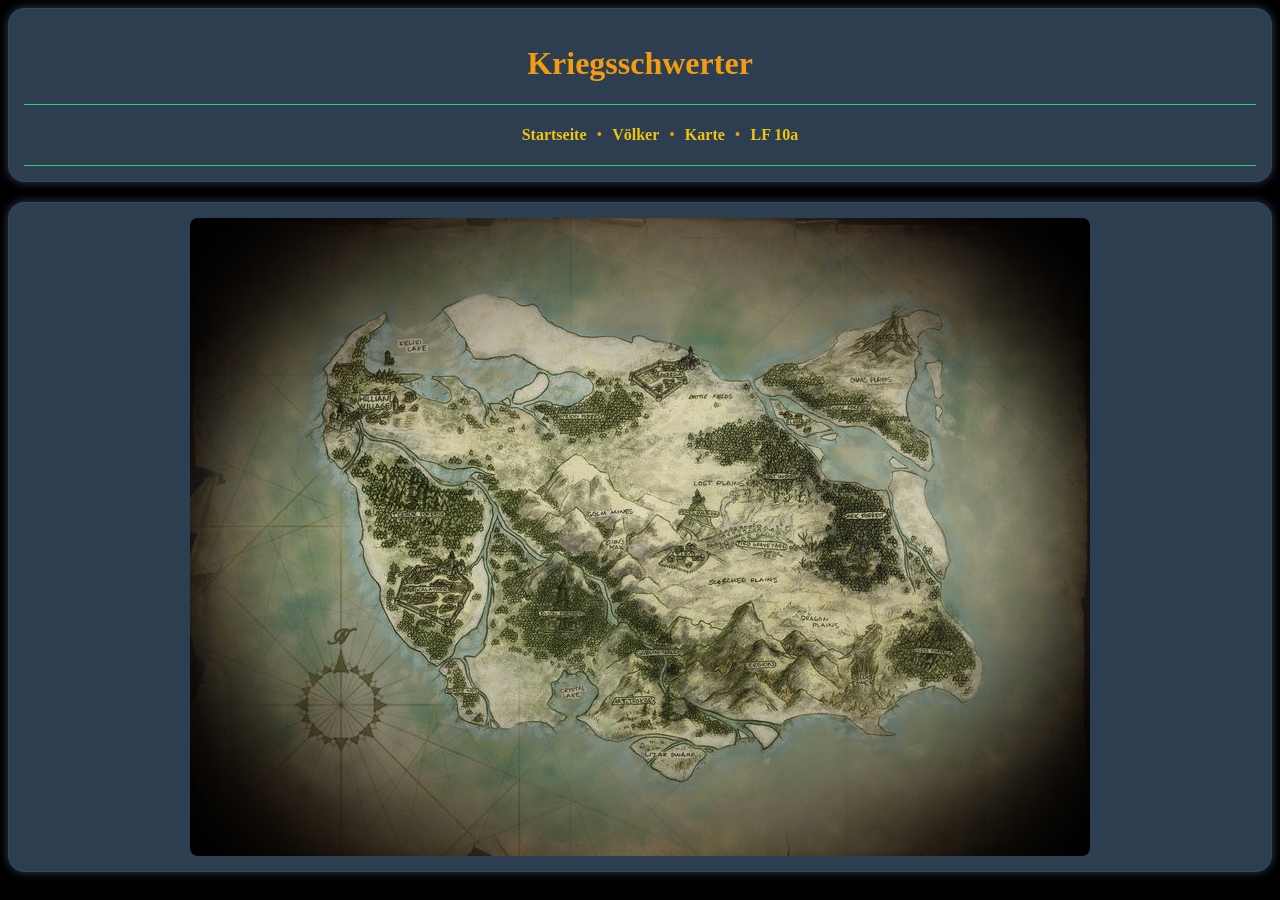
<file: lf10a/html/games/karte.html>
<!DOCTYPE html>
<html lang="de">
<head>
    <meta charset="UTF-8">
    <meta name="viewport" content="width=device-width, initial-scale=1.0">
    <link rel="stylesheet" href="style.css">
    <title>Kriegsschwerter</title>
</head>
<body>
    <div class="content">
        <div class="header">
            <div class="header-ueberschrift">
                <h1>Kriegsschwerter</h1>
            </div>
            <div class="navigation">
                <ul>
                    <li><a href="index.html">Startseite</a></li>
                    <li><a href="voelker.html" title="Völker">Völker</a></li>
                    <li><a href="karte.html" title="Karte">Karte</a></li>
                    <li><a href="../index.html" title="LF 10a" target="_blank">LF 10a</a></li>
                </ul>
            </div>
        </div>
        <div class="karten-bild">
            <img src="img/map.jpg" alt="Vadarta">
        </div>
    </div>
</body>
</html>
</file>
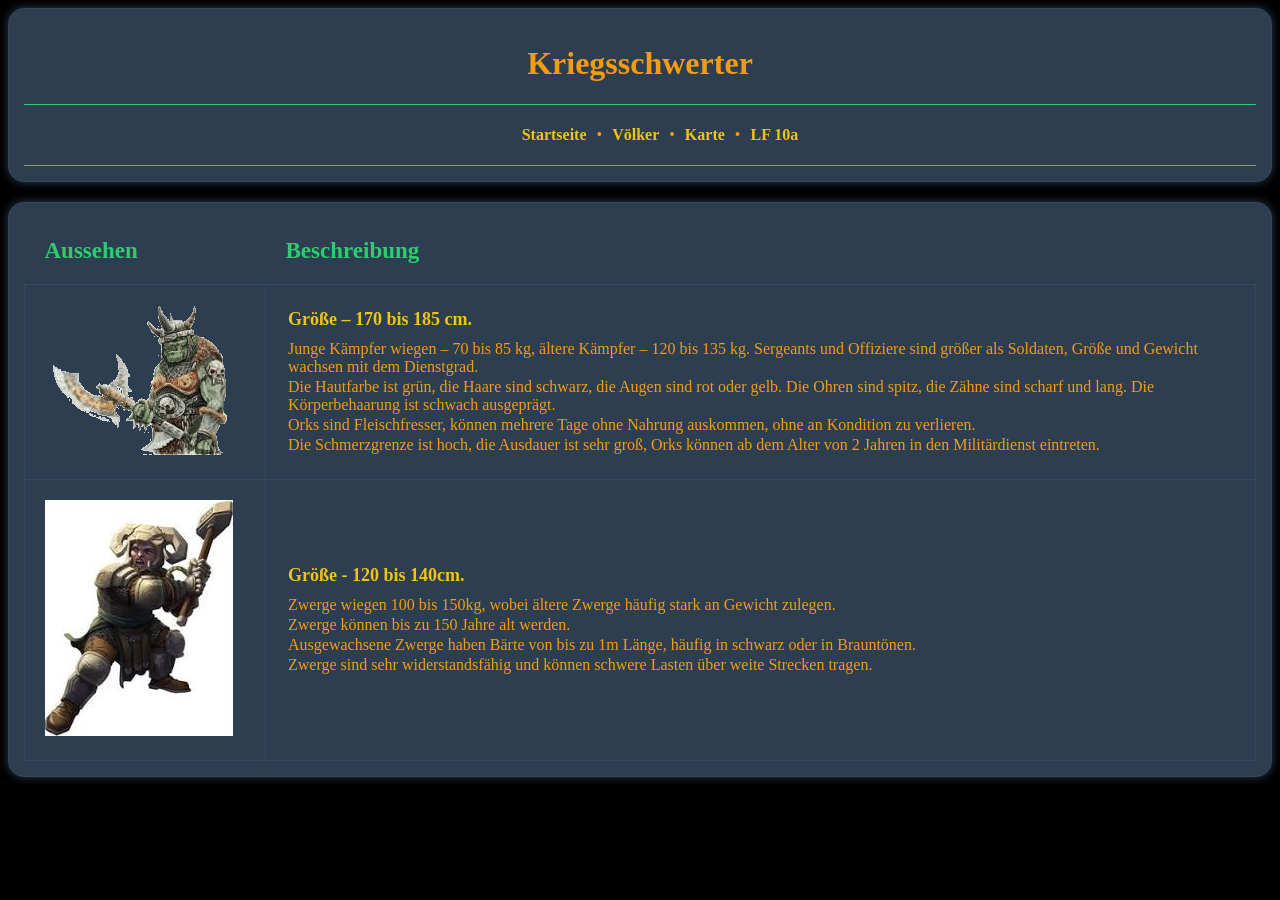
<file: lf10a/html/games/voelker.html>
<!DOCTYPE html>
<html lang="de">
<head>
    <meta charset="UTF-8">
    <meta name="viewport" content="width=device-width, initial-scale=1.0">
    <link rel="stylesheet" href="style.css">
    <title>Kriegsschwerter</title>
</head>
<body>
    <div class="content">
        <div class="header">
            <div class="header-ueberschrift">
                <h1>Kriegsschwerter</h1>
            </div>
            <div class="navigation">
                <ul>
                    <li><a href="index.html">Startseite</a></li>
                    <li><a href="voelker.html" title="Völker">Völker</a></li>
                    <li><a href="karte.html" title="Karte">Karte</a></li>
                    <li><a href="../index.html" title="LF 10a" target="_blank">LF 10a</a></li>
                </ul>
            </div>
        </div>
        <article class="box">
        <table>
            <thead>
                <th>Aussehen</th>
                <th>Beschreibung</th>
            </thead>
            <tbody>
                <tr>
                    <td><img src="img/ork.gif" alt="Ork"></td>
                    <td>
                        <p class="beschreibung-header">Größe – 170 bis 185 cm.</p>
                        <div class="beschreibung">
                            <p>Junge Kämpfer wiegen – 70 bis 85 kg, ältere Kämpfer – 120 bis 135 kg. Sergeants und Offiziere sind größer als Soldaten, Größe und Gewicht wachsen mit dem Dienstgrad.</p>
                            <p>Die Hautfarbe ist grün, die Haare sind schwarz, die Augen sind rot oder gelb. Die Ohren sind spitz, die Zähne sind scharf und lang. Die Körperbehaarung ist schwach ausgeprägt.</p>
                            <p>Orks sind Fleischfresser, können mehrere Tage ohne Nahrung auskommen, ohne an Kondition zu verlieren.</p>
                            <p>Die Schmerzgrenze ist hoch, die Ausdauer ist sehr groß, Orks können ab dem Alter von 2 Jahren in den Militärdienst eintreten.</p>
                        </div>
                    </td>
                </tr>
                <tr>
                    <td><img src="img/zwerg.jpg" alt="Zwerg"></td>
                    <td>
                        <p class="beschreibung-header">Größe - 120 bis 140cm.</p>
                        <div class="beschreibung">
                            <p>Zwerge wiegen 100 bis 150kg, wobei ältere Zwerge häufig stark an Gewicht zulegen.<p>
                            <p>Zwerge können bis zu 150 Jahre alt werden.<p>
                            <p>Ausgewachsene Zwerge haben Bärte von bis zu 1m Länge, häufig in schwarz oder in Brauntönen.<p>
                            <p>Zwerge sind sehr widerstandsfähig und können schwere Lasten über weite Strecken tragen.<p>
                        </div>
                    </td>
                </tr>
            </tbody>
        </table>
        </article>
    </div>
</body>
</html>
</file>
<file: lf10a/html/games/style.css>
body {
    background-color: black;
    color: #f39c12;
    font-family: Cambria, Cochin, Georgia, Times, 'Times New Roman', serif
}

a, a:visited, a:hover {
    color: #f1c40f;
    text-decoration: none;
}

.header {
    padding: 20px;
}

h2 {
    margin-top: 0;
    border-bottom: 1px solid #2ecc71;
    padding-bottom: 10px;
}

.box-bild img {
    height: 720px;
    width: 510px;
    border-radius: 8px;
    float: left;
    margin-right: 30px;
}

.karten-bild {
    display: flex;
    justify-content: center;
    margin-bottom: 10px;
    align-items: center;
}

.karten-bild img {
    border-radius: 8px;
}

.box, .karten-bild, .header {
    border-radius: 16px;
    border: 1px solid #34495e;
    background-color: #2c3e50;
    padding: 15px;
    box-shadow: 0 0 10px #2c3e50;
}

.header {
    margin-bottom: 20px;
}

.header-ueberschrift {
    display: flex;
    justify-content: center;
    align-items: center;
}

/* Navigation */
.navigation {
    border-top: 1px solid #2ecc71;
    border-bottom: 1px solid #2ecc71;
    padding: 5px 0;
}

.navigation a, .navigation a:hover {
    text-decoration: none;
    color: #f1c40f;
    font-weight: bold;
}

.navigation ul {
    display: flex;
    list-style: none !important;
    justify-content: center;
}

.navigation li::after {
    content: '\2022';
    margin: 0 10px;
}

.navigation li:last-child::after {
    display: none;
}

.row {
    display: flex;
    flex-wrap: wrap;
}

.col-md-6 {
    flex: 1;
    max-width: 50%;
    box-sizing: border-box;
    padding: 10px;
}

table {
    width: 100%;
    border-collapse: collapse;
}

table th {
    text-align: left;
    margin-bottom: 20px;
}

table {
    background-color: #2c3e50;
}

table th {
    padding: 20px;
    font-size: 23px;
    color: #2ecc71;
}

table td {
    padding: 20px;
    border: 1px solid #34495e;
}

.beschreibung-header {
    font-size: 18px;
    font-weight: bold;
    margin-bottom: 10px;
    color: #f1c40f;
}

p {
    margin: 2px;
}

article.box {
    height: 100%;
    display: flex;
}
</file>
<file: lf10a/html/style.css>
/* General */
body {
    display: grid;
    align-items: center;
    justify-content: center;
    background-color: #e67e22;
    font-family: 'Arial', sans-serif;
    font-size: 14px;
}

.sectionHeader {
    padding-bottom: 5px;
    border-bottom: 1px solid brown;
    margin: 25px 0;
}

.content-content {
    padding: 0 20px 20px 20px;
    border: 2px solid brown;
    border-radius: 15px;
    background: #f7f7f7;
    box-shadow: rgba(0, 0, 0, 0.25) 0px 54px 55px, rgba(0, 0, 0, 0.12) 0px -12px 30px, rgba(0, 0, 0, 0.12) 0px 4px 6px, rgba(0, 0, 0, 0.17) 0px 12px 13px, rgba(0, 0, 0, 0.09) 0px -3px 5px;
    width: 1200px;
    margin-top: 10px;
}

.content-content img {
    width: 330px;
    margin: 20px 0;
    border-radius: 5px;
}

.section:not(:last-child) {
    margin: 20px 0; 
}

.section p {
    margin: 0 !important;
}

.float-left {
    float: left;
    margin-left: 5px;
}

.float-right {
    float: right;
    margin-right: 5px;
}

.row {
    display: flex;
    flex-wrap: wrap;
}

.col-md-3 {
    flex: 1;
    max-width: 33.33%;
    box-sizing: border-box;
    padding: 10px;
}

.col-md-4 { 
    flex: 1;
    box-sizing: border-box;
    padding: 10px;

}

.col-md-3:first-child,
.col-md-4:first-child {
    padding-left: 0 !important;
}

.col-md-3:last-child,
.col-md-4:last-child {
    padding-right: 0 !important;
}


dl {
    display: flex;
    flex-wrap: wrap;
}

dt, dd {
    width: 50%;
    margin: 0;
    padding: 0 0 5px 0;
}

dt {
    text-align: left;
}

dd {
    font-weight: 700;
    text-align: right;
}

span.strong {
    font-weight: 700 !important;
    color: #e67e22;
}

/* Tabellen */
table {
    width: 100%;
    border-collapse: collapse;
    text-align: left;
}

table th:not(table.speisenkarte-tabelle-v2 th) {
    padding-bottom: 20px;
}
table td {
    padding-bottom: 10px;
}

/* Global Cards */
.global-card {
    border: 1px solid brown;
    border-radius: 8px;
    background-color: #fff;
}

.global-card img {
    display: block;
    margin: 0;
    width: 100%;
    border-radius: 8px 8px 0 0 !important;
    height: 250px;
}

.global-card-header {
    text-align: center;
    background-image: url("images/body.png");
    background-color: bisque;
    border-bottom: 1px solid #e67e22;
    font-size: 15px;
    font-style: italic;
    color: #e67e22;
    margin: 0;
    padding: 0;
}

.global-card-header h4 {
    padding: 10px;
    margin: 0;
}

.global-card-description {
    margin: 30px 0;
    padding: 0 10px;
}

.global-card-footer {
    background-image: url("images/body.png");
    background-color: #fcfcfc;
    padding: 10px 5px 5px 5px;
    display: block;
    border-top: 1px solid #e67e22;
    border-radius: 0 0 8px 8px !important;
}

.global-card-footer ul {
    display: inline !important;
    list-style-type: none;
    margin: 0 0 5px 0;
    justify-content: flex-end;
    font-size: 11px;
}

.global-card-footer li {
    margin-right: 10px;
}

.global-card-footer li:last-child::after {
    display: none;
}

/* Header */
.header {
    padding: 0 20px;
    border: 2px solid brown;
    border-radius: 15px;
    background: #f7f7f7;
    box-shadow: rgba(0, 0, 0, 0.25) 0px 54px 55px, rgba(0, 0, 0, 0.12) 0px -12px 30px, rgba(0, 0, 0, 0.12) 0px 4px 6px, rgba(0, 0, 0, 0.17) 0px 12px 13px, rgba(0, 0, 0, 0.09) 0px -3px 5px;
    width: 1200px;
    text-align: center;
}

.header-picture img {
    width: 640px;
    height: 343px;
    border-radius: 5px;
    margin: 20px 0;
}

.contentHeader {
    color: brown;
    text-align: center;
    padding-bottom: 20px;
    display: flex !important;
    align-items: center;
    justify-content: center;
}

.contentHeader::before,
.contentHeader::after {
    content: '';
    flex: 1;
    border-bottom: 2px solid #e67e22;
    margin: 0 10px;
}

/* Navigation */
.navigation {
    border-top: 1px solid #e67e22;
    border-bottom: 1px solid #e67e22;
    padding: 5px 0;
    margin: 10px 0;
}

.navigation a, .navigation a:hover{
    text-decoration: none;
    color: brown;
    font-weight: bold;
}

.navigation ul {
    display: flex;
    list-style: none !important;
    justify-content: center;
}

.navigation li::after {
    content: '\2022';
    margin: 0 10px;
}

.navigation li:last-child::after {
    display: none;
}

/* OSI-Modell */
ol.osi-ol {
    padding-left: 20px !important;
}

.osi-ol li {
    margin: 20px 0;
}

.osi-ol li::marker {
    font-weight: bold;
}

.osi-schichtnr::before {
    content: 'Schicht #';
}

.osi-schichtnr {
    font-weight: 700;
    color: brown;
}

/* Speisekarte v1 */
.speisenkarten-tabelle td {
    padding: 20px;
    border: 1px solid #e67e22;
}

.speisenkarten-tabelle td:not(.speisekarte-bild) {
    text-align: center;
}

.speisekarte-einheit {
    font-weight: 600;
}

.speisenkarten-liste {
    list-style-type: none;
    padding-left: 0;
}

.speisenkarten-liste li {
    margin: 5px 0;
}

.speisekarte-eintrag {
    border-radius: 8px;
    padding: 10px;
    background-color: #fff;
    border: 1px solid #ccc;
    height: 100%;
    box-shadow: 0 4px 8px rgba(0, 0, 0, 0.1);
}

.speisekarte-bild img {
    height: 200px;
    width: 100%;
    border-radius: 5px;
}

.section-speisekarte {
    margin-top: 20px;
}

/* Speisekarte v2 */
table.speisenkarte-tabelle-v2 th {
    padding-bottom: 0 !important;
}

/* Tierheim */
.tierheim-row {
    margin-top: 20px;
}
</file>
